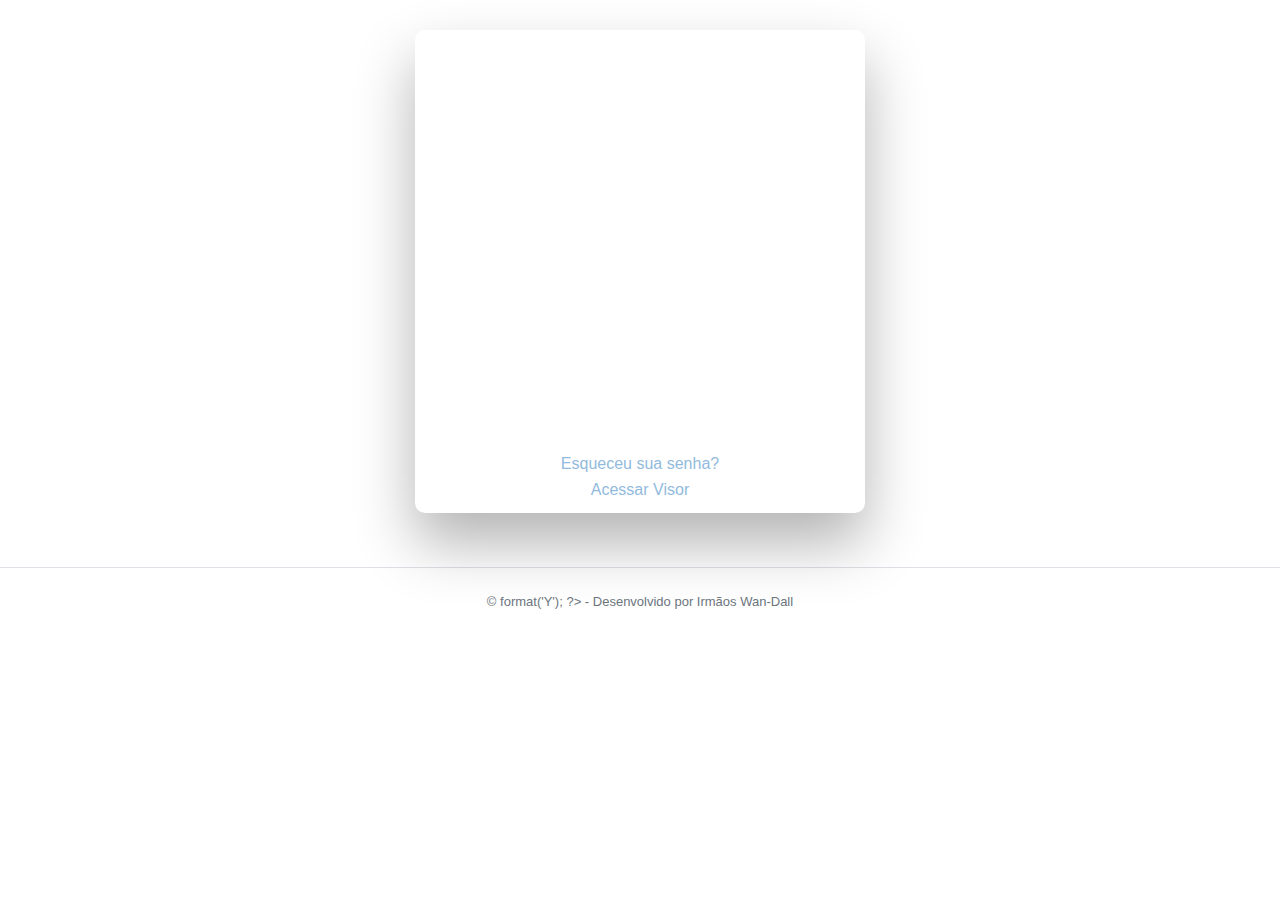
<file: index.html>
<!DOCTYPE html>
<html lang="br">
<head>
    <link href="//maxcdn.bootstrapcdn.com/bootstrap/4.0.0/css/bootstrap.min.css" rel="stylesheet" id="bootstrap-css">
    <script src="//maxcdn.bootstrapcdn.com/bootstrap/4.0.0/js/bootstrap.min.js"></script>
    <script src="//cdnjs.cloudflare.com/ajax/libs/jquery/3.2.1/jquery.min.js"></script>
    <meta charset="UTF-8">
    <title>Login de Usuário</title>
    <style>
        /* BASIC */

        html {
            /*background-color: #56baed;*/
        }

        body {
            font-family: "Poppins", sans-serif;
            height: 100vh;
        }

        a {
            color: #92badd;
            display:inline-block;
            text-decoration: none;
            font-weight: 400;
        }

        h2 {
            text-align: center;
            font-size: 16px;
            font-weight: 600;
            text-transform: uppercase;
            display:inline-block;
            margin: 40px 8px 10px 8px;
            color: #cccccc;
        }

        /* STRUCTURE */

        .wrapper {
            display: flex;
            align-items: center;
            flex-direction: column;
            justify-content: center;
            width: 100%;
            min-height: 15%;
            padding: 30px;
        }

        #formContent {
            -webkit-border-radius: 10px 10px 10px 10px;
            border-radius: 10px 10px 10px 10px;
            background: #fff;
            padding: 30px;
            width: 90%;
            max-width: 450px;
            position: relative;
            padding: 0px;
            -webkit-box-shadow: 0 30px 60px 0 rgba(0,0,0,0.3);
            box-shadow: 0 30px 60px 0 rgba(0,0,0,0.3);
            text-align: center;
        }

        #formFooter {
            background-color: #f6f6f6;
            border-top: 1px solid #dce8f1;
            padding: 25px;
            text-align: center;
            -webkit-border-radius: 0 0 10px 10px;
            border-radius: 0 0 10px 10px;
        }

        /* TABS */

        h2.inactive {
            color: #cccccc;
        }

        h2.active {
            color: #0d0d0d;
            border-bottom: 2px solid #5fbae9;
        }

        /* FORM TYPOGRAPHY*/

        input[type=button], input[type=submit], input[type=reset]  {
            background-color: #56baed;
            border: none;
            color: white;
            padding: 15px 80px;
            text-align: center;
            text-decoration: none;
            display: inline-block;
            text-transform: uppercase;
            font-size: 13px;
            -webkit-box-shadow: 0 10px 30px 0 rgba(95,186,233,0.4);
            box-shadow: 0 10px 30px 0 rgba(95,186,233,0.4);
            -webkit-border-radius: 5px 5px 5px 5px;
            border-radius: 5px 5px 5px 5px;
            margin: 5px 20px 40px 20px;
            -webkit-transition: all 0.3s ease-in-out;
            -moz-transition: all 0.3s ease-in-out;
            -ms-transition: all 0.3s ease-in-out;
            -o-transition: all 0.3s ease-in-out;
            transition: all 0.3s ease-in-out;
        }

        input[type=button]:hover, input[type=submit]:hover, input[type=reset]:hover  {
            background-color: #39ace7;
        }

        input[type=button]:active, input[type=submit]:active, input[type=reset]:active  {
            -moz-transform: scale(0.95);
            -webkit-transform: scale(0.95);
            -o-transform: scale(0.95);
            -ms-transform: scale(0.95);
            transform: scale(0.95);
        }

        input[type=text] {
            background-color: #f6f6f6;
            border: none;
            color: #0d0d0d;
            padding: 15px 32px;
            text-align: center;
            text-decoration: none;
            display: inline-block;
            font-size: 16px;
            margin: 5px;
            width: 85%;
            border: 2px solid #f6f6f6;
            -webkit-transition: all 0.5s ease-in-out;
            -moz-transition: all 0.5s ease-in-out;
            -ms-transition: all 0.5s ease-in-out;
            -o-transition: all 0.5s ease-in-out;
            transition: all 0.5s ease-in-out;
            -webkit-border-radius: 5px 5px 5px 5px;
            border-radius: 5px 5px 5px 5px;
        }

        input[type=password] {
            background-color: #f6f6f6;
            border: none;
            color: #0d0d0d;
            padding: 15px 32px;
            text-align: center;
            text-decoration: none;
            display: inline-block;
            font-size: 16px;
            margin: 5px;
            width: 85%;
            border: 2px solid #f6f6f6;
            -webkit-transition: all 0.5s ease-in-out;
            -moz-transition: all 0.5s ease-in-out;
            -ms-transition: all 0.5s ease-in-out;
            -o-transition: all 0.5s ease-in-out;
            transition: all 0.5s ease-in-out;
            -webkit-border-radius: 5px 5px 5px 5px;
            border-radius: 5px 5px 5px 5px;
        }

        input[type=text]:focus {
            background-color: #fff;
            border-bottom: 2px solid #5fbae9;
        }

        input[type=password]:focus {
            background-color: #fff;
            border-bottom: 2px solid #5fbae9;
        }

        input[type=text]:placeholder {
            color: #cccccc;
        }

        input[type=password]:placeholder {
            color: #cccccc;
        }

        /* ANIMATIONS */

        /* Simple CSS3 Fade-in-down Animation */
        .fadeInDown {
            -webkit-animation-name: fadeInDown;
            animation-name: fadeInDown;
            -webkit-animation-duration: 1s;
            animation-duration: 1s;
            -webkit-animation-fill-mode: both;
            animation-fill-mode: both;
        }

        @-webkit-keyframes fadeInDown {
            0% {
                opacity: 0;
                -webkit-transform: translate3d(0, -100%, 0);
                transform: translate3d(0, -100%, 0);
            }
            100% {
                opacity: 1;
                -webkit-transform: none;
                transform: none;
            }
        }

        @keyframes fadeInDown {
            0% {
                opacity: 0;
                -webkit-transform: translate3d(0, -100%, 0);
                transform: translate3d(0, -100%, 0);
            }
            100% {
                opacity: 1;
                -webkit-transform: none;
                transform: none;
            }
        }

        /* Simple CSS3 Fade-in Animation */
        @-webkit-keyframes fadeIn { from { opacity:0; } to { opacity:1; } }
        @-moz-keyframes fadeIn { from { opacity:0; } to { opacity:1; } }
        @keyframes fadeIn { from { opacity:0; } to { opacity:1; } }

        .fadeIn {
            opacity:0;
            -webkit-animation:fadeIn ease-in 1;
            -moz-animation:fadeIn ease-in 1;
            animation:fadeIn ease-in 1;

            -webkit-animation-fill-mode:forwards;
            -moz-animation-fill-mode:forwards;
            animation-fill-mode:forwards;

            -webkit-animation-duration:1s;
            -moz-animation-duration:1s;
            animation-duration:1s;
        }

        .fadeIn.first {
            -webkit-animation-delay: 0.4s;
            -moz-animation-delay: 0.4s;
            animation-delay: 0.4s;
        }

        .fadeIn.second {
            -webkit-animation-delay: 0.6s;
            -moz-animation-delay: 0.6s;
            animation-delay: 0.6s;
        }

        .fadeIn.third {
            -webkit-animation-delay: 0.8s;
            -moz-animation-delay: 0.8s;
            animation-delay: 0.8s;
        }

        .fadeIn.fourth {
            -webkit-animation-delay: 1s;
            -moz-animation-delay: 1s;
            animation-delay: 1s;
        }

        /* Simple CSS3 Fade-in Animation */
        .underlineHover:after {
            display: block;
            left: 0;
            bottom: -10px;
            width: 0;
            height: 2px;
            background-color: #56baed;
            content: "";
            transition: width 0.2s;
        }

        .underlineHover:hover {
            color: rgba(13, 13, 13, 0.73);
            text-decoration: none;
        }

        .underlineHover:hover:after{
            width: 100%;
            text-decoration: none;
        }

        /* OTHERS */

        *:focus {
            outline: none;
        }

        #icon {
            width:40%;
        }
    </style>
</head>
<body>
<div class="wrapper fadeInDown">
    <div id="formContent">
        <div class="fadeIn first" style="text-align: center; padding: 2%;">
            <img src="public/assets/images/847730_BRASAO_LUIZ_ALVES.jpg" id="icon" alt="Brasão Luiz Alves"/>
        </div>
    <div style="text-align: center; padding: 2%;">
        <form action="login.html" method="POST">
            <input type="text" id="login" class="fadeIn second" name="login" placeholder="login">
            <br>
            <input type="password" id="password" class="fadeIn third" name="login" placeholder="senha">
            <br>
            <input type="submit" class="fadeIn fourth" value="Log In">
            <br>
            <a class="underlineHover" href="cadastro.php">Esqueceu sua senha?</a>
        </form>
        <a class="underlineHover" href="visor.html">Acessar Visor</a>
    </div>
    </div>
</div>
<footer class="footer mt-4 pt-4 pt-md-4 border-top">
        <div class="col-12 col-md text-center">
            <small class="d-block mb text-muted" style="font-size: small;">
                &copy; <?php echo (new DateTime('now'))->format('Y'); ?> - Desenvolvido por Irmãos Wan-Dall
            </small>
        </div>
</footer>
</body>
</html>
</file>
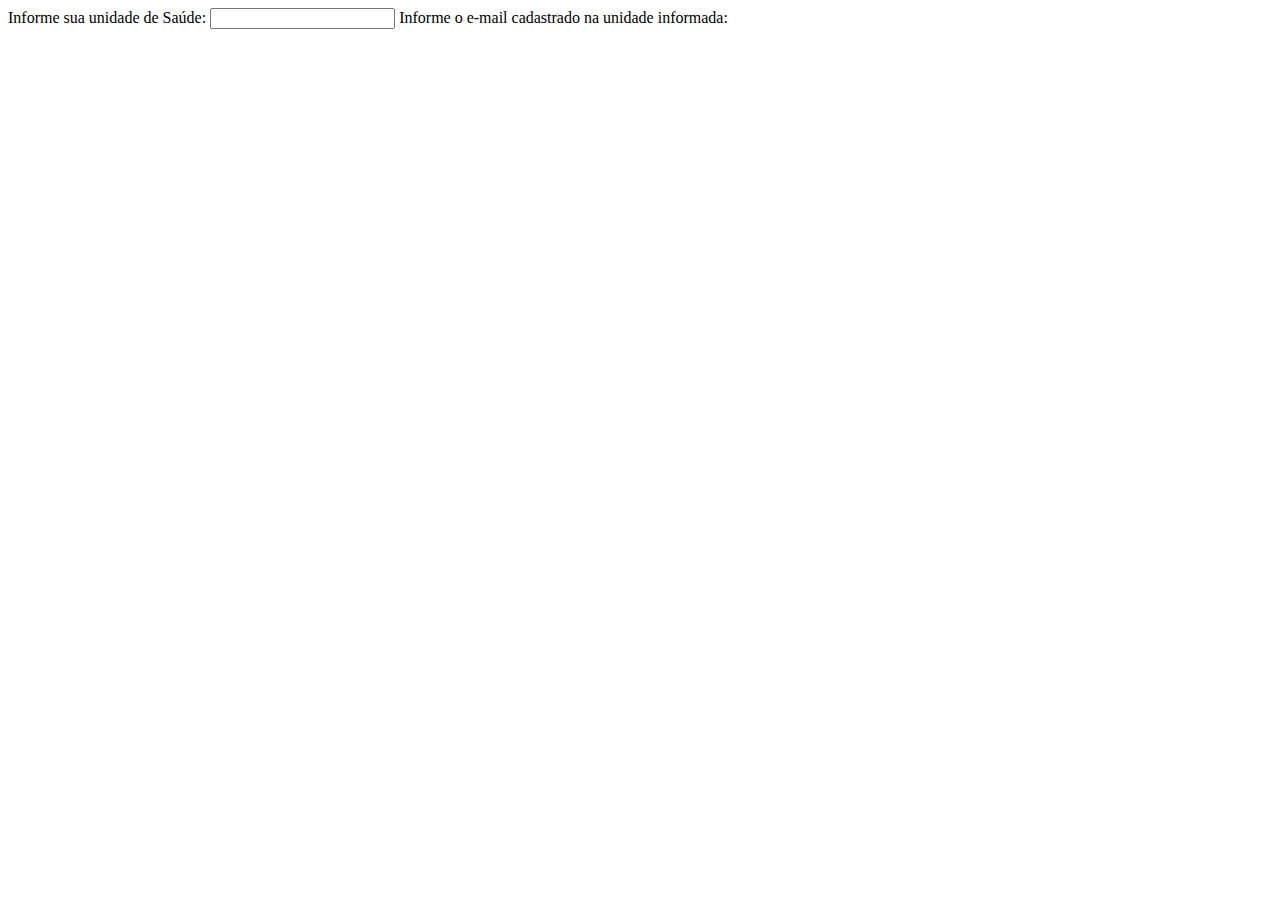
<file: cadastro.html>
<!DOCTYPE html>
<html lang="br">
<head>
    <meta charset="UTF-8">
    <title>Cadastro de Usuários</title>
</head>
<body>
  <form action="cadastro.php" method="POST">
    <label>Informe sua unidade de Saúde:</label>
      <input type="text" name="unidade" id="unidade">
    <label>Informe o e-mail cadastrado na unidade informada:</label>
  </form>
</body>
</html>
</file>
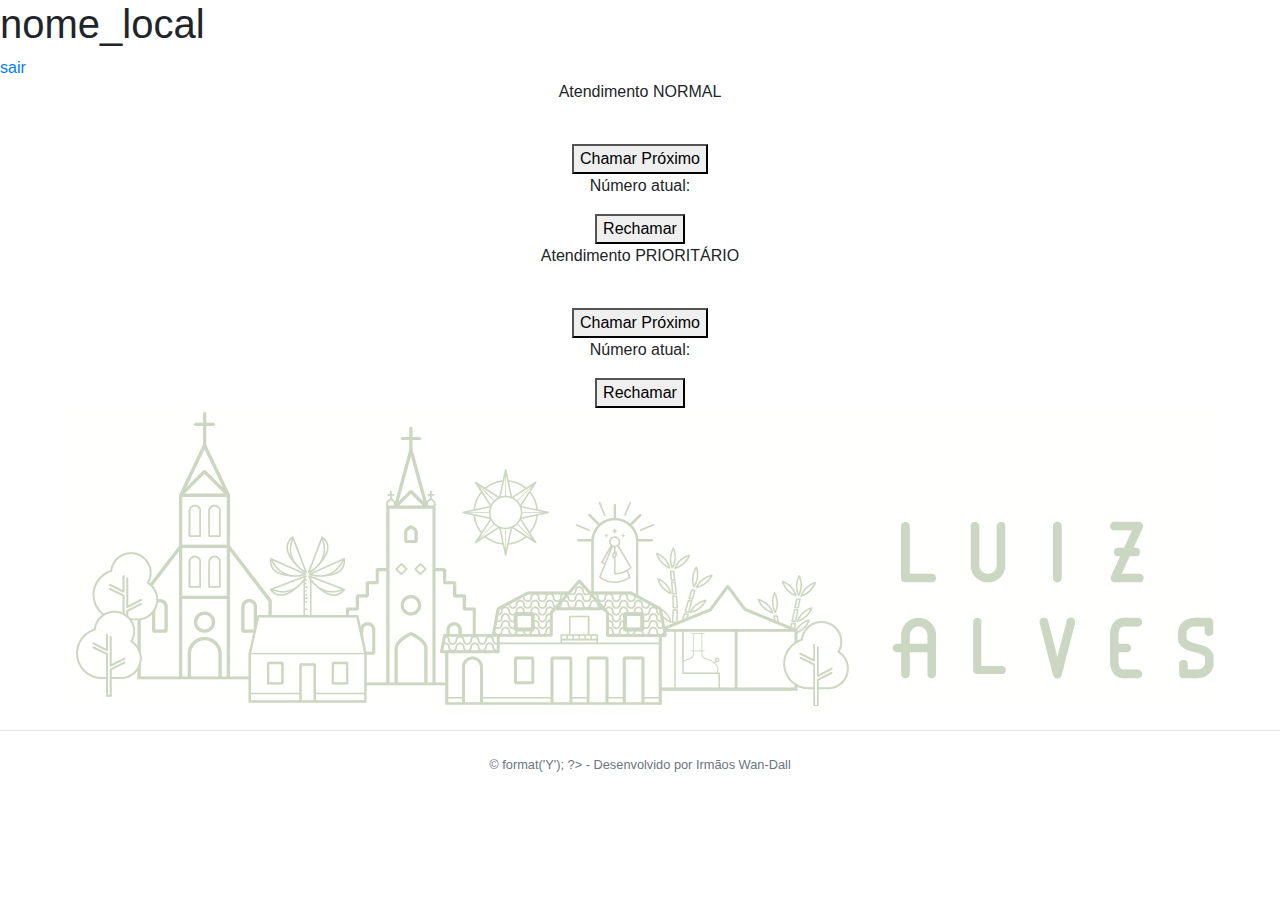
<file: login.html>
<!DOCTYPE html>
<html lang="br">
<head>
    <link href="//maxcdn.bootstrapcdn.com/bootstrap/4.0.0/css/bootstrap.min.css" rel="stylesheet" id="bootstrap-css">
    <script src="//maxcdn.bootstrapcdn.com/bootstrap/4.0.0/js/bootstrap.min.js"></script>
    <script src="//cdnjs.cloudflare.com/ajax/libs/jquery/3.2.1/jquery.min.js"></script>
    <meta charset="UTF-8">
    <title>Title</title>
</head>
<body>
<header>
    <div>
        <h1>nome_local</h1><a href="index.html">sair</a>
    </div>
</header>
    <div style="text-align: center;">
        <p>Atendimento NORMAL</p>
        <br>
        <button>Chamar Próximo</button>
        <p>Número atual:</p>
        <button>Rechamar</button>
    </div>
    <div style="text-align: center;">
        <p>Atendimento PRIORITÁRIO</p>
        <br>
        <button>Chamar Próximo</button>
        <p>Número atual:</p>
        <button>Rechamar</button>
    </div>

<img src="public/assets/images/Footer%20Luiz%20Alves.png" style="margin-left: 5%; opacity: 38%;">
<footer class="footer mt-4 pt-4 pt-md-4 border-top">
    <div class="col-12 col-md text-center">
        <small class="d-block mb-3 text-muted">
            &copy; <?php echo (new DateTime('now'))->format('Y'); ?> - Desenvolvido por Irmãos Wan-Dall
        </small>
    </div>
</footer>
</body>
</html>
</file>
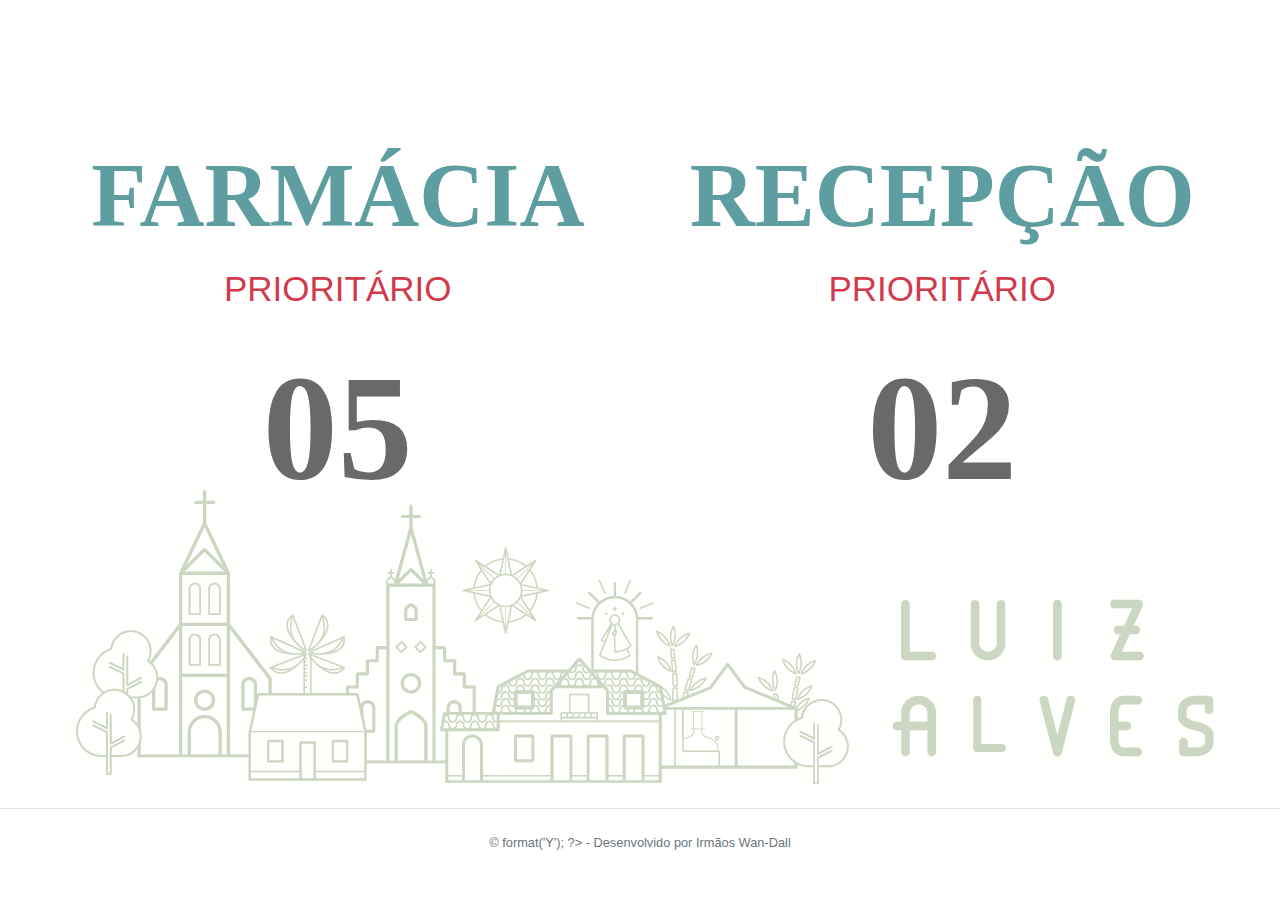
<file: visor.html>
<!DOCTYPE html>
<html lang="br">
<head>
    <link href="//maxcdn.bootstrapcdn.com/bootstrap/4.0.0/css/bootstrap.min.css" rel="stylesheet" id="bootstrap-css">
    <script src="//maxcdn.bootstrapcdn.com/bootstrap/4.0.0/js/bootstrap.min.js"></script>
    <script src="//cdnjs.cloudflare.com/ajax/libs/jquery/3.2.1/jquery.min.js"></script>
    <meta charset="UTF-8">
    <title>Visor</title>
    <style>
        .div-inline {
            width: 600px;
            height: 100px;
            display: inline-block;
        }
        .setor {
            font-family: "Arial Narrow";
            font-weight: bold;
            color: cadetblue;
            font-size: 90px;
            margin: 0;
        }
        .prioridade {
            font-size: 35px;
            color: rgba(204, 29, 52, 0.89);
            margin: 0;
        }
        .numeracao {
            font-family: "Arial Narrow";
            font-weight: bold;
            color: dimgray;
            font-size: 150px;
            margin: 0;
        }
    </style>
</head>
<body>
<!--<div style="text-align: center; padding: 2%;">-->
<!--    <img src="images/847730_BRASAO_LUIZ_ALVES.jpg" alt="Brasão Luiz Alves" style="width: 10%"/>-->
<!--</div>-->

<div style="text-align: center; margin-top: 10%;">
    <div class="div-inline">
        <p class="setor">FARMÁCIA</p>
        <p class="prioridade">PRIORITÁRIO</p>
        <p class="numeracao">05</p>
    </div>
    <div class="div-inline">
        <p class="setor">RECEPÇÃO</p>
        <p class="prioridade">PRIORITÁRIO</p>
        <p class="numeracao">02</p>
    </div>
</div>
<img src="public/assets/images/Footer%20Luiz%20Alves.png" style="margin-left: 5%; opacity: 38%;">
<footer class="footer mt-4 pt-4 pt-md-4 border-top">
    <div class="col-12 col-md text-center">
        <small class="d-block mb-3 text-muted">
            &copy; <?php echo (new DateTime('now'))->format('Y'); ?> - Desenvolvido por Irmãos Wan-Dall
        </small>
    </div>
</footer>
</body>
</html>
</file>
